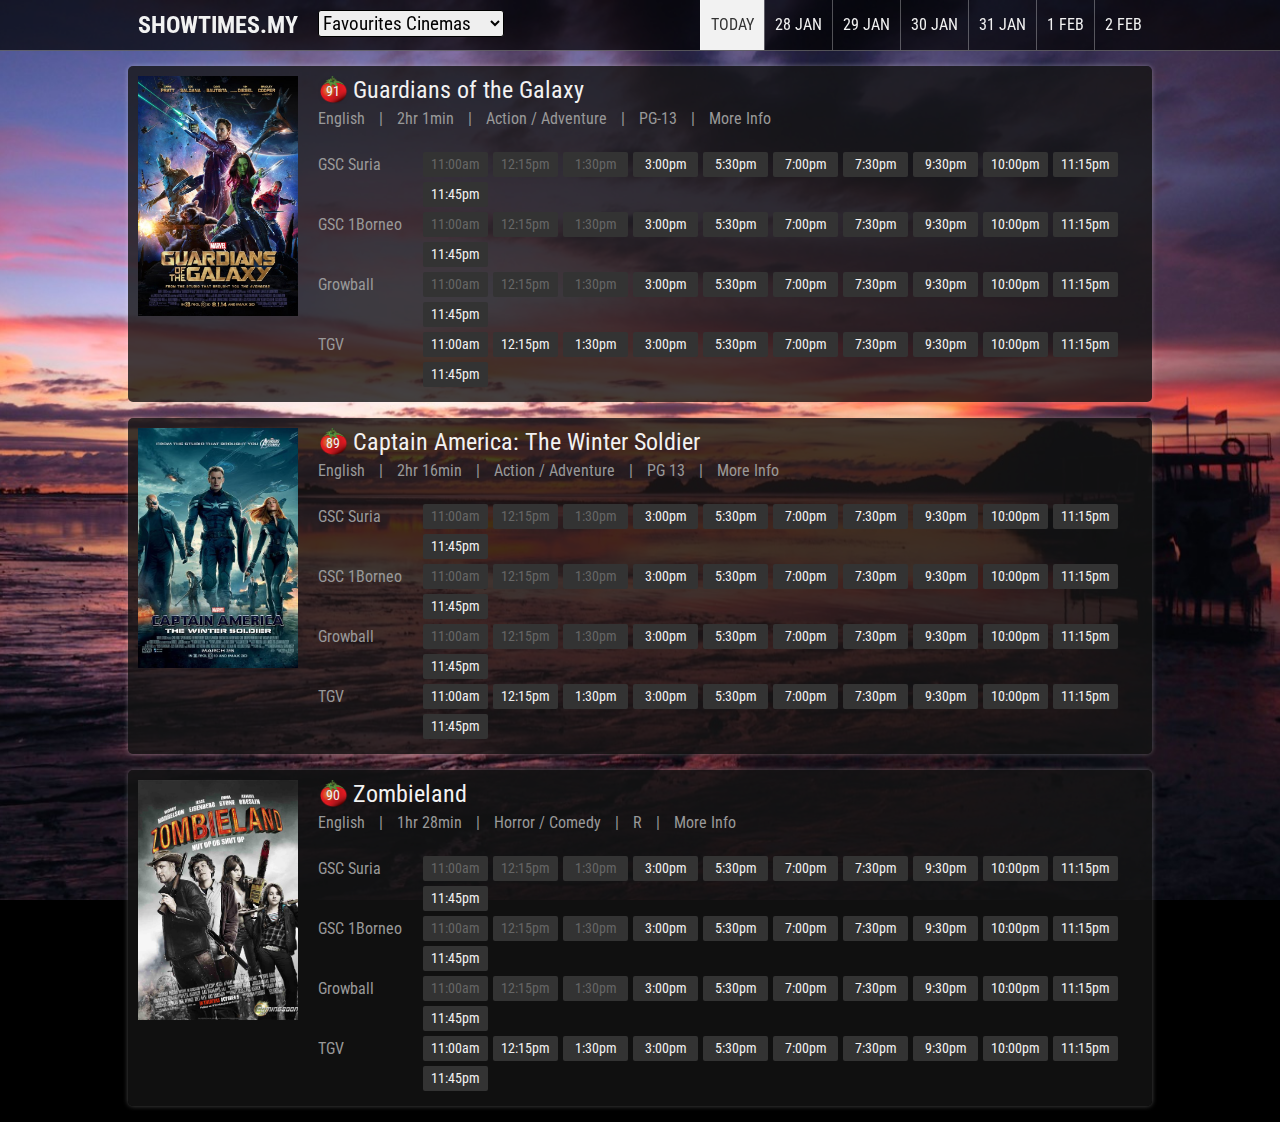
<file: sites/showtimes.my/index.html>
<!DOCTYPE html>
<html>
<head>
  <meta charset="utf-8" />
  <meta name="viewport" content="width=device-width, initial-scale=1.0, maximum-scale=1.0, user-scalable=no" />
  <meta name="apple-mobile-web-app-capable" content="yes">
  <title>Showtimes.my Redesign Demo</title>
  <link rel="stylesheet" media="all" href="stylesheets/application.css?" data-turbolinks-track="true" />
  <script src="javascripts/application.js" data-turbolinks-track="true"></script>
</head>
<body>
  <div class="pageContainer">
    <nav class="navBar navBar-top">
  <div class="container">
    <h1>Showtimes.my</h1>
    <div class="navBar-cinemas">
  <select id="cinema_picker" name="cinemas" class="navBar-cinema-picker">
    <optgroup label="Favourites">
      <option value="index.html" selected>Favourites Cinemas</option>
      <option value="favourites.html" >Change Favourites</option>
    </optgroup>
    <optgroup label="Sabah">
      <option value="index.html">Kota Kinabalu</option>
      <option value="index.html">Sandakan</option>
      <option value="index.html" >Tawau</option>
    </optgroup>
  </select>
</div>
    <div class="navBar-links navBar-dates u-clearfix">
  <a class="active today" href="#">Today</a>
  <a href="index.html">28 Jan</a>
  <a href="index.html">29 Jan</a>
  <a href="index.html">30 Jan</a>
  <a href="index.html">31 Jan</a>
  <a href="index.html">1 Feb</a>
  <a href="index.html">2 Feb</a>
  <a class="dropdown" data-behavior="dropdown" data-target="dates_dropdown" href="#">
    TODAY <div class="arrow-down"></div>
</a>  <div id="dates_dropdown" class="dropdown-menu" data-behavior="dropdown-menu">
    <a href="index.html">28 Jan</a>
    <a href="index.html">29 Jan</a>
    <a href="index.html">30 Jan</a>
    <a href="index.html">31 Jan</a>
    <a href="index.html">1 Feb</a>
    <a href="index.html">2 Feb</a>
  </div>
</div>
  </div>
</nav>

<div class="moviesContainer container">

  <article class="movie u-clearfix">
    <div class="movie-poster" style="background-image: url('images/posters/gotg.jpg')">
    </div>
    <div class="movie-info">
      <h3><a href="#" class="movie-rt-icon"><span>91</span></a>Guardians of the Galaxy</h3>
      <h5>
        English <span class="movie-info-separator">|</span>
        2hr 1min <span class="movie-info-separator">|</span>
        Action / Adventure <span class="movie-info-separator">|</span>
        PG-13 <span class="movie-info-separator movie-info-extra">|</span>
        <span class="movie-info-extra">More Info</span>
      </h5>

      <div class="movie-showtimes">
        <div class="cinema-showtimes u-clearfix">
          <h5><a href="#">GSC Suria</a></h5>
          <div class="showtime past">11:00am</div>
          <div class="showtime past">12:15pm</div>
          <div class="showtime past">1:30pm</div>
          <div class="showtime">3:00pm</div>
          <div class="showtime">5:30pm</div>
          <div class="showtime">7:00pm</div>
          <div class="showtime">7:30pm</div>
          <div class="showtime">9:30pm</div>
          <div class="showtime">10:00pm</div>
          <div class="showtime">11:15pm</div>
          <div class="showtime">11:45pm</div>
        </div>

        <div class="cinema-showtimes u-clearfix">
          <h5><a href="#">GSC 1Borneo</a></h5>
          <div class="showtime past">11:00am</div>
          <div class="showtime past">12:15pm</div>
          <div class="showtime past">1:30pm</div>
          <div class="showtime">3:00pm</div>
          <div class="showtime">5:30pm</div>
          <div class="showtime">7:00pm</div>
          <div class="showtime">7:30pm</div>
          <div class="showtime">9:30pm</div>
          <div class="showtime">10:00pm</div>
          <div class="showtime">11:15pm</div>
          <div class="showtime">11:45pm</div>
        </div>

        <div class="cinema-showtimes u-clearfix">
          <h5><a href="#">Growball</a></h5>
          <div class="showtime past">11:00am</div>
          <div class="showtime past">12:15pm</div>
          <div class="showtime past">1:30pm</div>
          <div class="showtime">3:00pm</div>
          <div class="showtime">5:30pm</div>
          <div class="showtime">7:00pm</div>
          <div class="showtime">7:30pm</div>
          <div class="showtime">9:30pm</div>
          <div class="showtime">10:00pm</div>
          <div class="showtime">11:15pm</div>
          <div class="showtime">11:45pm</div>
        </div>

        <div class="cinema-showtimes u-clearfix">
          <h5><a href="#">TGV</a></h5>
          <div class="showtime">11:00am</div>
          <div class="showtime">12:15pm</div>
          <div class="showtime">1:30pm</div>
          <div class="showtime">3:00pm</div>
          <div class="showtime">5:30pm</div>
          <div class="showtime">7:00pm</div>
          <div class="showtime">7:30pm</div>
          <div class="showtime">9:30pm</div>
          <div class="showtime">10:00pm</div>
          <div class="showtime">11:15pm</div>
          <div class="showtime">11:45pm</div>
        </div>
      </div>


    </div>
  </article>

  <article class="movie u-clearfix">
    <div class="movie-poster" style="background-image: url('images/posters/captain-america.jpg')">
    </div>
    <div class="movie-info">
      <h3><a href="#" class="movie-rt-icon"><span>89</span></a>Captain America: The Winter Soldier</h3>
      <h5>
        English <span class="movie-info-separator">|</span>
        2hr 16min <span class="movie-info-separator">|</span>
        Action / Adventure <span class="movie-info-separator">|</span>
        PG 13 <span class="movie-info-separator movie-info-extra">|</span>
        <span class="movie-info-extra">More Info</span>
      </h5>

      <div class="movie-showtimes">
        <div class="cinema-showtimes u-clearfix">
          <h5><a href="#">GSC Suria</a></h5>
          <div class="showtime past">11:00am</div>
          <div class="showtime past">12:15pm</div>
          <div class="showtime past">1:30pm</div>
          <div class="showtime">3:00pm</div>
          <div class="showtime">5:30pm</div>
          <div class="showtime">7:00pm</div>
          <div class="showtime">7:30pm</div>
          <div class="showtime">9:30pm</div>
          <div class="showtime">10:00pm</div>
          <div class="showtime">11:15pm</div>
          <div class="showtime">11:45pm</div>
        </div>

        <div class="cinema-showtimes u-clearfix">
          <h5><a href="#">GSC 1Borneo</a></h5>
          <div class="showtime past">11:00am</div>
          <div class="showtime past">12:15pm</div>
          <div class="showtime past">1:30pm</div>
          <div class="showtime">3:00pm</div>
          <div class="showtime">5:30pm</div>
          <div class="showtime">7:00pm</div>
          <div class="showtime">7:30pm</div>
          <div class="showtime">9:30pm</div>
          <div class="showtime">10:00pm</div>
          <div class="showtime">11:15pm</div>
          <div class="showtime">11:45pm</div>
        </div>

        <div class="cinema-showtimes u-clearfix">
          <h5><a href="#">Growball</a></h5>
          <div class="showtime past">11:00am</div>
          <div class="showtime past">12:15pm</div>
          <div class="showtime past">1:30pm</div>
          <div class="showtime">3:00pm</div>
          <div class="showtime">5:30pm</div>
          <div class="showtime">7:00pm</div>
          <div class="showtime">7:30pm</div>
          <div class="showtime">9:30pm</div>
          <div class="showtime">10:00pm</div>
          <div class="showtime">11:15pm</div>
          <div class="showtime">11:45pm</div>
        </div>

        <div class="cinema-showtimes u-clearfix">
          <h5><a href="#">TGV</a></h5>
          <div class="showtime">11:00am</div>
          <div class="showtime">12:15pm</div>
          <div class="showtime">1:30pm</div>
          <div class="showtime">3:00pm</div>
          <div class="showtime">5:30pm</div>
          <div class="showtime">7:00pm</div>
          <div class="showtime">7:30pm</div>
          <div class="showtime">9:30pm</div>
          <div class="showtime">10:00pm</div>
          <div class="showtime">11:15pm</div>
          <div class="showtime">11:45pm</div>
        </div>
      </div>


    </div>
  </article>


  <article class="movie u-clearfix">
    <div class="movie-poster" style="background-image: url('images/posters/zombieland.jpg')">
    </div>
    <div class="movie-info">
      <h3><a href="#" class="movie-rt-icon"><span>90</span></a>Zombieland</h3>
      <h5>
        English <span class="movie-info-separator">|</span>
        1hr 28min <span class="movie-info-separator">|</span>
        Horror / Comedy <span class="movie-info-separator">|</span>
        R <span class="movie-info-separator movie-info-extra">|</span>
        <span class="movie-info-extra">More Info</span>
      </h5>

      <div class="movie-showtimes">
        <div class="cinema-showtimes u-clearfix">
          <h5><a href="#">GSC Suria</a></h5>
          <div class="showtime past">11:00am</div>
          <div class="showtime past">12:15pm</div>
          <div class="showtime past">1:30pm</div>
          <div class="showtime">3:00pm</div>
          <div class="showtime">5:30pm</div>
          <div class="showtime">7:00pm</div>
          <div class="showtime">7:30pm</div>
          <div class="showtime">9:30pm</div>
          <div class="showtime">10:00pm</div>
          <div class="showtime">11:15pm</div>
          <div class="showtime">11:45pm</div>
        </div>

        <div class="cinema-showtimes u-clearfix">
          <h5><a href="#">GSC 1Borneo</a></h5>
          <div class="showtime past">11:00am</div>
          <div class="showtime past">12:15pm</div>
          <div class="showtime past">1:30pm</div>
          <div class="showtime">3:00pm</div>
          <div class="showtime">5:30pm</div>
          <div class="showtime">7:00pm</div>
          <div class="showtime">7:30pm</div>
          <div class="showtime">9:30pm</div>
          <div class="showtime">10:00pm</div>
          <div class="showtime">11:15pm</div>
          <div class="showtime">11:45pm</div>
        </div>

        <div class="cinema-showtimes u-clearfix">
          <h5><a href="#">Growball</a></h5>
          <div class="showtime past">11:00am</div>
          <div class="showtime past">12:15pm</div>
          <div class="showtime past">1:30pm</div>
          <div class="showtime">3:00pm</div>
          <div class="showtime">5:30pm</div>
          <div class="showtime">7:00pm</div>
          <div class="showtime">7:30pm</div>
          <div class="showtime">9:30pm</div>
          <div class="showtime">10:00pm</div>
          <div class="showtime">11:15pm</div>
          <div class="showtime">11:45pm</div>
        </div>

        <div class="cinema-showtimes u-clearfix">
          <h5><a href="#">TGV</a></h5>
          <div class="showtime">11:00am</div>
          <div class="showtime">12:15pm</div>
          <div class="showtime">1:30pm</div>
          <div class="showtime">3:00pm</div>
          <div class="showtime">5:30pm</div>
          <div class="showtime">7:00pm</div>
          <div class="showtime">7:30pm</div>
          <div class="showtime">9:30pm</div>
          <div class="showtime">10:00pm</div>
          <div class="showtime">11:15pm</div>
          <div class="showtime">11:45pm</div>
        </div>
      </div>


    </div>
  </article>

</div>
    <a id="dropdown_overlay" class="dropdown-overlay"></a>
  </div>
</body>
</html>
</file>
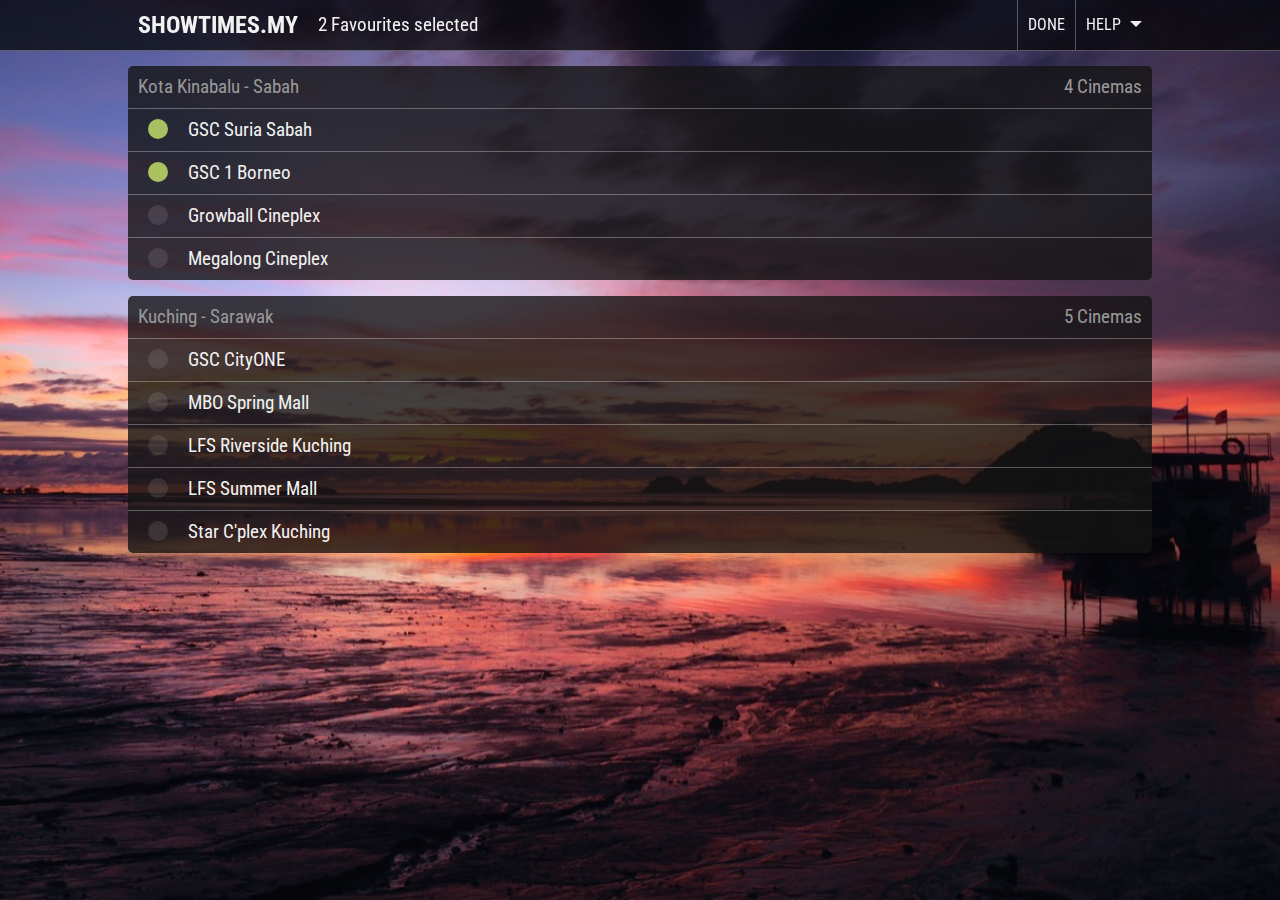
<file: sites/showtimes.my/favourites.html>
<!DOCTYPE html>
<html>
<head>
  <meta charset="utf-8" />
  <meta name="viewport" content="width=device-width, initial-scale=1.0, maximum-scale=1.0, user-scalable=no" />
  <meta name="apple-mobile-web-app-capable" content="yes">
  <meta name="apple-mobile-web-app-status-bar-style" content="black"/>
  <title>Showtimes.my Favourites Redesign Demo</title>
  <link rel="stylesheet" media="all" href="stylesheets/application.css?" data-turbolinks-track="true" />
  <script src="javascripts/application.js" data-turbolinks-track="true"></script>
</head>
<body>
<div class="pageContainer">
  <nav class="navBar navBar-top">
    <div class="container">
      <h1>Showtimes.my</h1>
      <div class="navBar-favourites-count">
        2 Favourites selected
      </div>

      <div class="navBar-links u-clearfix">
        <a href="index.html">Done</a>
        <a class="dropdown is-inverse" data-behavior="dropdown" data-target="help_dropdown" href="#">
          HELP <div class="arrow-down"></div>
  </a>      <div id="help_dropdown" class="dropdown-menu" data-behavior="dropdown-menu">
          <div class="favourites-help">
            <p>Select your favourites cinemas from the list below by clicking or tapping on them.</p>

            <p>Click DONE to view movie showtimes.</p>
          </div>
        </div>
      </div>

    </div>
  </nav>

  <div class="cinemasContainer container">

    <div class="cinema-city">
      <div class="cinema-city-header">
        <h3 class="u-pullRight">4 Cinemas</h3>
        <h3>Kota Kinabalu - Sabah</h3>
      </div>

      <div class="cinema">
        <span class="cinema-checkbox is-selected"></span>
        <h3>GSC Suria Sabah</h3>
      </div>
      <div class="cinema">
        <span class="cinema-checkbox is-selected"></span>
        <h3>GSC 1 Borneo</h3>
      </div>
      <div class="cinema">
        <span class="cinema-checkbox "></span>
        <h3>Growball Cineplex</h3>
      </div>
      <div class="cinema">
        <span class="cinema-checkbox "></span>
        <h3>Megalong Cineplex</h3>
      </div>
    </div>

    <div class="cinema-city">
      <div class="cinema-city-header">
        <h3 class="u-pullRight">5 Cinemas</h3>
        <h3>Kuching - Sarawak</h3>
      </div>

      <div class="cinema">
        <span class="cinema-checkbox"></span>
        <h3>GSC CityONE</h3>
      </div>
      <div class="cinema">
        <span class="cinema-checkbox "></span>
        <h3>MBO Spring Mall</h3>
      </div>
      <div class="cinema">
        <span class="cinema-checkbox "></span>
        <h3>LFS Riverside Kuching</h3>
      </div>
      <div class="cinema">
        <span class="cinema-checkbox "></span>
        <h3>LFS Summer Mall</h3>
      </div>
      <div class="cinema">
        <span class="cinema-checkbox "></span>
        <h3>Star C'plex Kuching</h3>
      </div>
    </div>

  </div>
  <div id="dropdown_overlay" class="dropdown-overlay"></div>
</div>
</body>
</html>
</file>
<file: sites/showtimes.my/stylesheets/application.css>
/*! normalize.css v3.0.2 | MIT License | git.io/normalize */
@import url("http://fonts.googleapis.com/css?family=Roboto+Condensed:400,700");
/* line 8, /Users/tslim/Development/flexnode/showtimes2/app/assets/stylesheets/utilities/_normalize.scss */
html {
  font-family: sans-serif;
  -ms-text-size-adjust: 100%;
  -webkit-text-size-adjust: 100%;
}

/* line 17, /Users/tslim/Development/flexnode/showtimes2/app/assets/stylesheets/utilities/_normalize.scss */
body {
  margin: 0;
}

/* line 31, /Users/tslim/Development/flexnode/showtimes2/app/assets/stylesheets/utilities/_normalize.scss */
article,
aside,
details,
figcaption,
figure,
footer,
header,
hgroup,
main,
menu,
nav,
section,
summary {
  display: block;
}

/* line 52, /Users/tslim/Development/flexnode/showtimes2/app/assets/stylesheets/utilities/_normalize.scss */
audio,
canvas,
progress,
video {
  display: inline-block;
  vertical-align: baseline;
}

/* line 64, /Users/tslim/Development/flexnode/showtimes2/app/assets/stylesheets/utilities/_normalize.scss */
audio:not([controls]) {
  display: none;
  height: 0;
}

/* line 73, /Users/tslim/Development/flexnode/showtimes2/app/assets/stylesheets/utilities/_normalize.scss */
[hidden],
template {
  display: none;
}

/* line 84, /Users/tslim/Development/flexnode/showtimes2/app/assets/stylesheets/utilities/_normalize.scss */
a {
  background-color: transparent;
}

/* line 91, /Users/tslim/Development/flexnode/showtimes2/app/assets/stylesheets/utilities/_normalize.scss */
a:active,
a:hover {
  outline: 0;
}

/* line 102, /Users/tslim/Development/flexnode/showtimes2/app/assets/stylesheets/utilities/_normalize.scss */
abbr[title] {
  border-bottom: 1px dotted;
}

/* line 109, /Users/tslim/Development/flexnode/showtimes2/app/assets/stylesheets/utilities/_normalize.scss */
b,
strong {
  font-weight: bold;
}

/* line 117, /Users/tslim/Development/flexnode/showtimes2/app/assets/stylesheets/utilities/_normalize.scss */
dfn {
  font-style: italic;
}

/* line 125, /Users/tslim/Development/flexnode/showtimes2/app/assets/stylesheets/utilities/_normalize.scss */
h1 {
  font-size: 2em;
  margin: 0.67em 0;
}

/* line 133, /Users/tslim/Development/flexnode/showtimes2/app/assets/stylesheets/utilities/_normalize.scss */
mark {
  background: #ff0;
  color: #000;
}

/* line 141, /Users/tslim/Development/flexnode/showtimes2/app/assets/stylesheets/utilities/_normalize.scss */
small {
  font-size: 80%;
}

/* line 148, /Users/tslim/Development/flexnode/showtimes2/app/assets/stylesheets/utilities/_normalize.scss */
sub,
sup {
  font-size: 75%;
  line-height: 0;
  position: relative;
  vertical-align: baseline;
}

/* line 156, /Users/tslim/Development/flexnode/showtimes2/app/assets/stylesheets/utilities/_normalize.scss */
sup {
  top: -0.5em;
}

/* line 160, /Users/tslim/Development/flexnode/showtimes2/app/assets/stylesheets/utilities/_normalize.scss */
sub {
  bottom: -0.25em;
}

/* line 170, /Users/tslim/Development/flexnode/showtimes2/app/assets/stylesheets/utilities/_normalize.scss */
img {
  border: 0;
}

/* line 179, /Users/tslim/Development/flexnode/showtimes2/app/assets/stylesheets/utilities/_normalize.scss */
svg:not(:root) {
  overflow: hidden;
}

/* line 189, /Users/tslim/Development/flexnode/showtimes2/app/assets/stylesheets/utilities/_normalize.scss */
figure {
  margin: 1em 40px;
}

/* line 196, /Users/tslim/Development/flexnode/showtimes2/app/assets/stylesheets/utilities/_normalize.scss */
hr {
  -moz-box-sizing: content-box;
  box-sizing: content-box;
  height: 0;
}

/* line 205, /Users/tslim/Development/flexnode/showtimes2/app/assets/stylesheets/utilities/_normalize.scss */
pre {
  overflow: auto;
}

/* line 212, /Users/tslim/Development/flexnode/showtimes2/app/assets/stylesheets/utilities/_normalize.scss */
code,
kbd,
pre,
samp {
  font-family: monospace, monospace;
  font-size: 1em;
}

/* line 232, /Users/tslim/Development/flexnode/showtimes2/app/assets/stylesheets/utilities/_normalize.scss */
button,
input,
optgroup,
select,
textarea {
  color: inherit;
  font: inherit;
  margin: 0;
}

/* line 246, /Users/tslim/Development/flexnode/showtimes2/app/assets/stylesheets/utilities/_normalize.scss */
button {
  overflow: visible;
}

/* line 256, /Users/tslim/Development/flexnode/showtimes2/app/assets/stylesheets/utilities/_normalize.scss */
button,
select {
  text-transform: none;
}

/* line 269, /Users/tslim/Development/flexnode/showtimes2/app/assets/stylesheets/utilities/_normalize.scss */
button,
html input[type="button"],
input[type="reset"],
input[type="submit"] {
  -webkit-appearance: button;
  cursor: pointer;
}

/* line 280, /Users/tslim/Development/flexnode/showtimes2/app/assets/stylesheets/utilities/_normalize.scss */
button[disabled],
html input[disabled] {
  cursor: default;
}

/* line 288, /Users/tslim/Development/flexnode/showtimes2/app/assets/stylesheets/utilities/_normalize.scss */
button::-moz-focus-inner,
input::-moz-focus-inner {
  border: 0;
  padding: 0;
}

/* line 298, /Users/tslim/Development/flexnode/showtimes2/app/assets/stylesheets/utilities/_normalize.scss */
input {
  line-height: normal;
}

/* line 308, /Users/tslim/Development/flexnode/showtimes2/app/assets/stylesheets/utilities/_normalize.scss */
input[type="checkbox"],
input[type="radio"] {
  box-sizing: border-box;
  padding: 0;
}

/* line 319, /Users/tslim/Development/flexnode/showtimes2/app/assets/stylesheets/utilities/_normalize.scss */
input[type="number"]::-webkit-inner-spin-button,
input[type="number"]::-webkit-outer-spin-button {
  height: auto;
}

/* line 329, /Users/tslim/Development/flexnode/showtimes2/app/assets/stylesheets/utilities/_normalize.scss */
input[type="search"] {
  -webkit-appearance: textfield;
  -moz-box-sizing: content-box;
  -webkit-box-sizing: content-box;
  box-sizing: content-box;
}

/* line 341, /Users/tslim/Development/flexnode/showtimes2/app/assets/stylesheets/utilities/_normalize.scss */
input[type="search"]::-webkit-search-cancel-button,
input[type="search"]::-webkit-search-decoration {
  -webkit-appearance: none;
}

/* line 349, /Users/tslim/Development/flexnode/showtimes2/app/assets/stylesheets/utilities/_normalize.scss */
fieldset {
  border: 1px solid #c0c0c0;
  margin: 0 2px;
  padding: 0.35em 0.625em 0.75em;
}

/* line 360, /Users/tslim/Development/flexnode/showtimes2/app/assets/stylesheets/utilities/_normalize.scss */
legend {
  border: 0;
  padding: 0;
}

/* line 368, /Users/tslim/Development/flexnode/showtimes2/app/assets/stylesheets/utilities/_normalize.scss */
textarea {
  overflow: auto;
}

/* line 376, /Users/tslim/Development/flexnode/showtimes2/app/assets/stylesheets/utilities/_normalize.scss */
optgroup {
  font-weight: bold;
}

/* line 386, /Users/tslim/Development/flexnode/showtimes2/app/assets/stylesheets/utilities/_normalize.scss */
table {
  border-collapse: collapse;
  border-spacing: 0;
}

/* line 391, /Users/tslim/Development/flexnode/showtimes2/app/assets/stylesheets/utilities/_normalize.scss */
td,
th {
  padding: 0;
}

/* line 20, /Users/tslim/Development/flexnode/showtimes2/app/assets/stylesheets/utilities/_utilities.scss */
.u-disabled {
  color: rgba(0, 0, 0, 0.3) !important;
}

/* line 23, /Users/tslim/Development/flexnode/showtimes2/app/assets/stylesheets/utilities/_utilities.scss */
.u-disabled--light {
  color: rgba(255, 255, 255, 0.5) !important;
}

/* line 30, /Users/tslim/Development/flexnode/showtimes2/app/assets/stylesheets/utilities/_utilities.scss */
.u-pullLeft {
  float: left !important;
}

/* line 34, /Users/tslim/Development/flexnode/showtimes2/app/assets/stylesheets/utilities/_utilities.scss */
.u-pullRight {
  float: right !important;
}

/* line 38, /Users/tslim/Development/flexnode/showtimes2/app/assets/stylesheets/utilities/_utilities.scss */
.u-positionBottomRight {
  position: absolute;
  bottom: 0;
  right: 0;
}

/* line 44, /Users/tslim/Development/flexnode/showtimes2/app/assets/stylesheets/utilities/_utilities.scss */
.u-autoWidth {
  width: auto !important;
}

/* line 48, /Users/tslim/Development/flexnode/showtimes2/app/assets/stylesheets/utilities/_utilities.scss */
.u-fill, .u-fillWidth {
  width: 100% !important;
}

/* line 52, /Users/tslim/Development/flexnode/showtimes2/app/assets/stylesheets/utilities/_utilities.scss */
.u-fill, .u-fillHeight {
  height: 100% !important;
}

/* line 56, /Users/tslim/Development/flexnode/showtimes2/app/assets/stylesheets/utilities/_utilities.scss */
.u-center {
  margin-right: auto !important;
  margin-left: auto !important;
}

/* line 61, /Users/tslim/Development/flexnode/showtimes2/app/assets/stylesheets/utilities/_utilities.scss */
.u-noMargin {
  margin: 0 !important;
}

/* line 65, /Users/tslim/Development/flexnode/showtimes2/app/assets/stylesheets/utilities/_utilities.scss */
.u-noTopMargin {
  margin-top: 0 !important;
}

/* line 69, /Users/tslim/Development/flexnode/showtimes2/app/assets/stylesheets/utilities/_utilities.scss */
.u-noRightMargin {
  margin-right: 0 !important;
}

/* line 73, /Users/tslim/Development/flexnode/showtimes2/app/assets/stylesheets/utilities/_utilities.scss */
.u-noBottomMargin {
  margin-bottom: 0 !important;
}

/* line 77, /Users/tslim/Development/flexnode/showtimes2/app/assets/stylesheets/utilities/_utilities.scss */
.u-noLeftMargin {
  margin-left: 0 !important;
}

/* line 81, /Users/tslim/Development/flexnode/showtimes2/app/assets/stylesheets/utilities/_utilities.scss */
.u-foreground {
  position: relative;
  z-index: 100;
}

/* line 86, /Users/tslim/Development/flexnode/showtimes2/app/assets/stylesheets/utilities/_utilities.scss */
.u-block {
  display: block !important;
}

/* line 90, /Users/tslim/Development/flexnode/showtimes2/app/assets/stylesheets/utilities/_utilities.scss */
.u-inlineBlock {
  display: inline-block !important;
}

/* line 94, /Users/tslim/Development/flexnode/showtimes2/app/assets/stylesheets/utilities/_utilities.scss */
.u-table {
  display: table;
}

/* line 98, /Users/tslim/Development/flexnode/showtimes2/app/assets/stylesheets/utilities/_utilities.scss */
.u-table:before {
  display: inherit;
  height: auto;
}

/* line 103, /Users/tslim/Development/flexnode/showtimes2/app/assets/stylesheets/utilities/_utilities.scss */
.u-table--fixed {
  table-layout: fixed;
}

/* line 107, /Users/tslim/Development/flexnode/showtimes2/app/assets/stylesheets/utilities/_utilities.scss */
.u-tableRow {
  display: table-row;
}

/* line 111, /Users/tslim/Development/flexnode/showtimes2/app/assets/stylesheets/utilities/_utilities.scss */
.u-tableCell {
  display: table-cell;
}

/* line 115, /Users/tslim/Development/flexnode/showtimes2/app/assets/stylesheets/utilities/_utilities.scss */
.u-clearfix:before, .u-clearfix:after {
  display: table;
  content: " ";
}

/* line 119, /Users/tslim/Development/flexnode/showtimes2/app/assets/stylesheets/utilities/_utilities.scss */
.u-clearfix:after {
  clear: both;
}

/* line 126, /Users/tslim/Development/flexnode/showtimes2/app/assets/stylesheets/utilities/_utilities.scss */
.u-textAlignCenter {
  text-align: center !important;
}

/* line 130, /Users/tslim/Development/flexnode/showtimes2/app/assets/stylesheets/utilities/_utilities.scss */
.u-textAlignRight {
  text-align: right !important;
}

/* line 134, /Users/tslim/Development/flexnode/showtimes2/app/assets/stylesheets/utilities/_utilities.scss */
.u-textAlignLeft {
  text-align: left !important;
}

/* line 138, /Users/tslim/Development/flexnode/showtimes2/app/assets/stylesheets/utilities/_utilities.scss */
.u-verticalAlignTop {
  vertical-align: top !important;
}

/* line 142, /Users/tslim/Development/flexnode/showtimes2/app/assets/stylesheets/utilities/_utilities.scss */
.u-verticalAlignBottom {
  vertical-align: bottom !important;
}

/* line 146, /Users/tslim/Development/flexnode/showtimes2/app/assets/stylesheets/utilities/_utilities.scss */
.u-verticalAlignMiddle {
  vertical-align: middle !important;
}

/* line 153, /Users/tslim/Development/flexnode/showtimes2/app/assets/stylesheets/utilities/_utilities.scss */
.u-capitalize {
  text-transform: capitalize !important;
}

/* line 155, /Users/tslim/Development/flexnode/showtimes2/app/assets/stylesheets/utilities/_utilities.scss */
.u-uppercase {
  text-transform: uppercase !important;
}

/* line 157, /Users/tslim/Development/flexnode/showtimes2/app/assets/stylesheets/utilities/_utilities.scss */
.u-lowercase {
  text-transform: lowercase !important;
}

/* line 159, /Users/tslim/Development/flexnode/showtimes2/app/assets/stylesheets/utilities/_utilities.scss */
.u-underline {
  text-decoration: underline !important;
}

/* line 161, /Users/tslim/Development/flexnode/showtimes2/app/assets/stylesheets/utilities/_utilities.scss */
.u-hyphenate {
  word-break: break-word;
  -webkit-hyphens: auto;
  -webkit-hyphenate-limit-before: 2;
  -webkit-hyphenate-limit-after: 3;
  -webkit-hyphenate-limit-lines: 2;
}

/* line 169, /Users/tslim/Development/flexnode/showtimes2/app/assets/stylesheets/utilities/_utilities.scss */
.u-antialiased {
  -webkit-font-smoothing: antialiased;
  -moz-osx-font-smoothing: grayscale;
}

/* line 177, /Users/tslim/Development/flexnode/showtimes2/app/assets/stylesheets/utilities/_utilities.scss */
.u-fontThin {
  font-weight: 100 !important;
}

/* line 181, /Users/tslim/Development/flexnode/showtimes2/app/assets/stylesheets/utilities/_utilities.scss */
.u-fontLight {
  font-weight: 300 !important;
}

/* line 185, /Users/tslim/Development/flexnode/showtimes2/app/assets/stylesheets/utilities/_utilities.scss */
.u-fontRegular {
  font-weight: 400 !important;
}

/* line 189, /Users/tslim/Development/flexnode/showtimes2/app/assets/stylesheets/utilities/_utilities.scss */
.u-fontSemibold {
  font-weight: 600 !important;
}

/* line 193, /Users/tslim/Development/flexnode/showtimes2/app/assets/stylesheets/utilities/_utilities.scss */
.u-fontBold {
  font-weight: 700 !important;
}

/* line 197, /Users/tslim/Development/flexnode/showtimes2/app/assets/stylesheets/utilities/_utilities.scss */
.u-fontExtraBold {
  font-weight: 800 !important;
}

/* line 201, /Users/tslim/Development/flexnode/showtimes2/app/assets/stylesheets/utilities/_utilities.scss */
.u-fontBlack {
  font-weight: 900 !important;
}

/* line 208, /Users/tslim/Development/flexnode/showtimes2/app/assets/stylesheets/utilities/_utilities.scss */
.u-navbarOverlay {
  position: fixed;
  top: 0;
  left: 0;
  width: 100%;
  height: 100%;
  background-color: rgba(0, 0, 0, 0.6);
  z-index: 600;
}

/* line 218, /Users/tslim/Development/flexnode/showtimes2/app/assets/stylesheets/utilities/_utilities.scss */
.u-hide {
  display: none !important;
}

/* line 222, /Users/tslim/Development/flexnode/showtimes2/app/assets/stylesheets/utilities/_utilities.scss */
.u-opaque {
  opacity: 1 !important;
}

@media screen and (max-width: 480px) {
  /* line 227, /Users/tslim/Development/flexnode/showtimes2/app/assets/stylesheets/utilities/_utilities.scss */
  .u-hideOnMobile {
    display: none !important;
  }
}
@media screen and (max-width: 600px) {
  /* line 233, /Users/tslim/Development/flexnode/showtimes2/app/assets/stylesheets/utilities/_utilities.scss */
  .u-hideOnMiniTablet {
    display: none !important;
  }
}
@media screen and (min-width: 768px) {
  /* line 239, /Users/tslim/Development/flexnode/showtimes2/app/assets/stylesheets/utilities/_utilities.scss */
  .u-showOnTablet {
    display: none !important;
  }
}
@media screen and (max-width: 768px) {
  /* line 245, /Users/tslim/Development/flexnode/showtimes2/app/assets/stylesheets/utilities/_utilities.scss */
  .u-hideOnTablet {
    display: none !important;
  }
}
@media screen and (min-width: 1024px) {
  /* line 251, /Users/tslim/Development/flexnode/showtimes2/app/assets/stylesheets/utilities/_utilities.scss */
  .u-showOnTablet--landscape {
    display: none !important;
  }
}
@media screen and (max-width: 1024px) {
  /* line 257, /Users/tslim/Development/flexnode/showtimes2/app/assets/stylesheets/utilities/_utilities.scss */
  .u-hideOnTablet--landscape {
    display: none !important;
  }
}
/* line 262, /Users/tslim/Development/flexnode/showtimes2/app/assets/stylesheets/utilities/_utilities.scss */
.u-overflowHidden {
  overflow: hidden !important;
}

/* line 266, /Users/tslim/Development/flexnode/showtimes2/app/assets/stylesheets/utilities/_utilities.scss */
.u-hidePointerEvents {
  pointer-events: none !important;
}

/* -------------------------------------------------------------
  Sass CSS3 Mixins! The Cross-Browser CSS3 Sass Library
  By: Matthieu Aussaguel, http://www.mynameismatthieu.com, @matthieu_tweets

  List of CSS3 Sass Mixins File to be @imported and @included as you need

  The purpose of this library is to facilitate the use of CSS3 on different browsers avoiding HARD TO READ and NEVER
  ENDING css files

  note: All CSS3 Properties are being supported by Safari 5
  more info: http://www.findmebyip.com/litmus/#css3-properties

  Mixins available:
    -   background-gradient     - arguments: Start Color: #3C3C3C, End Color: #999999
    -   background-radial       - arguments: Start Color: #FFFFFF, Start position: 0%, End Color: #000000, End position: 100%
    -   background-size         - arguments: Width: 100%, Height: 100%
    -   border-radius           - arguments: Radius: 5px
    -   border-radius-separate  - arguments: Top Left: 5px, Top Left: 5px, Bottom Left: 5px, Bottom Right: 5px
    -   box                     - arguments: Orientation: horizontal, Pack: center, Align: center
    -   box-rgba                - arguments: R: 60, G: 3, B: 12, Opacity: 0.23, Color: #3C3C3C
    -   box-shadow              - arguments: X: 2px, Y: 2px, Blur: 5px, Color: rgba(0,0,0,.4)
    -   box-sizing              - arguments: Type: border-box
    -   columns                 - arguments: Count: 3, Gap: 10
    -   double-borders          - arguments: Color One: #3C3C3C, Color Two: #999999, Radius: 0
    -   flex                    - arguments: Value: 1
    -   flip                    - arguments: ScaleX: -1
    -   font-face               - arguments: Font Family: myFont, Eot File Src: myFont.eot, Woff File Src: myFont.woff, Ttf File Src: myFont.ttf
    -   opacity                 - arguments: Opacity: 0.5
    -   outline radius          - arguments: Radius: 5px
    -   resize                  - arguments: Direction: both
    -   rotate                  - arguments: Degree: 0, M11: 0, M12: 0, M21: 0, M22: 0
    CSS Matrix Rotation Calculator http://www.boogdesign.com/examples/transforms/matrix-calculator.html
    -   text-shadow             - arguments: X: 2px, Y: 2px, Blur: 5px, Color: rgba(0,0,0,.4)
    -   transform               - arguments: Parameters: null
    -   transition              - arguments: What: all, Length: 1s, Easing: ease-in-out
    -   triple-borders          - arguments: Color One: #3C3C3C, Color Two: #999999, Color Three: #000000, Radius: 0
    -   keyframes               - arguments: Animation name
                                - content:   Animation css
    -   animation               - arguments: name duration timing-function delay iteration-count direction fill-mode play-state
                                             (http://www.w3schools.com/cssref/css3_pr_animation.asp)

------------------------------------------------------------- */
/* BACKGROUND GRADIENT */
/* BACKGROUND RADIAL */
/* BACKGROUND SIZE */
/* BORDER RADIUS */
/* BOX */
/* BOX RGBA */
/* BOX SHADOW */
/* BOX SIZING */
/* COLUMNS */
/* DOUBLE BORDERS */
/* FLEX */
/* FLIP */
/* FONT FACE */
/* OPACITY */
/* OUTLINE RADIUS */
/* RESIZE */
/* ROTATE*/
/* TEXT SHADOW */
/* TRANSFORM  */
/* TRANSITION */
/* TRIPLE BORDERS */
/* KEYFRAMES */
/* ANIMATION */
/* line 2, /Users/tslim/Development/flexnode/showtimes2/app/assets/stylesheets/components/base/page.scss */
body {
  background-image: url("../images/bg.jpg");
  background-color: black;
  background-repeat: no-repeat;
  background-size: cover;
  background-attachment: fixed;
  background-position: top center;
  font-family: "Roboto Condensed", Helvetica, Arial, sans-serif;
}

/* line 13, /Users/tslim/Development/flexnode/showtimes2/app/assets/stylesheets/components/base/page.scss */
.pageContainer {
  background-color: transparent;
  width: 100%;
}

/* line 19, /Users/tslim/Development/flexnode/showtimes2/app/assets/stylesheets/components/base/page.scss */
.container {
  position: relative;
  max-width: 1024px;
  margin: 0 auto;
}

/* line 26, /Users/tslim/Development/flexnode/showtimes2/app/assets/stylesheets/components/base/page.scss */
.dropdown-overlay {
  display: none;
  position: fixed;
  top: 50px;
  bottom: 0;
  left: 0;
  right: 0;
  width: 100%;
  height: 100%;
  background-color: rgba(0, 0, 0, 0.8);
  z-index: 600;
}

/* line 39, /Users/tslim/Development/flexnode/showtimes2/app/assets/stylesheets/components/base/page.scss */
.dropdown-overlay.is-revealed {
  display: block;
}

/* line 1, /Users/tslim/Development/flexnode/showtimes2/app/assets/stylesheets/components/cinemas/cinema.scss */
.cinema-city {
  background-color: rgba(20, 20, 20, 0.8);
  -moz-border-radius: 5px;
  -webkit-border-radius: 5px;
  border-radius: 5px;
  margin-bottom: 1rem;
}

/* line 7, /Users/tslim/Development/flexnode/showtimes2/app/assets/stylesheets/components/cinemas/cinema.scss */
.cinema-city-header {
  padding: 10px;
  border-bottom: 1px solid rgba(255, 255, 255, 0.3);
}

/* line 12, /Users/tslim/Development/flexnode/showtimes2/app/assets/stylesheets/components/cinemas/cinema.scss */
.cinema-city-header h3 {
  margin: 0;
  color: #999;
  font-weight: normal;
}

/* line 18, /Users/tslim/Development/flexnode/showtimes2/app/assets/stylesheets/components/cinemas/cinema.scss */
.cinema {
  padding: 10px;
  color: #f2f2f2;
  border-bottom: 1px solid rgba(255, 255, 255, 0.3);
  cursor: pointer;
}

/* line 25, /Users/tslim/Development/flexnode/showtimes2/app/assets/stylesheets/components/cinemas/cinema.scss */
.cinema:hover {
  background-color: rgba(0, 0, 0, 0.7);
}

/* line 29, /Users/tslim/Development/flexnode/showtimes2/app/assets/stylesheets/components/cinemas/cinema.scss */
.cinema h3 {
  margin: 0;
  padding-right: 50px;
  font-weight: normal;
}

/* line 35, /Users/tslim/Development/flexnode/showtimes2/app/assets/stylesheets/components/cinemas/cinema.scss */
.cinema-city .cinema:last-child {
  border-bottom: 0;
}

/* line 39, /Users/tslim/Development/flexnode/showtimes2/app/assets/stylesheets/components/cinemas/cinema.scss */
.cinema-checkbox {
  float: left;
  background-color: rgba(255, 255, 255, 0.1);
  display: block;
  height: 20px;
  width: 20px;
  margin: 0 20px 0 10px;
  -moz-border-radius: 20px;
  -webkit-border-radius: 20px;
  border-radius: 20px;
}

/* line 49, /Users/tslim/Development/flexnode/showtimes2/app/assets/stylesheets/components/cinemas/cinema.scss */
.cinema-checkbox.is-selected {
  background-color: rgba(203, 232, 107, 0.8);
}

@media (max-width: 768px) {
  /* line 54, /Users/tslim/Development/flexnode/showtimes2/app/assets/stylesheets/components/cinemas/cinema.scss */
  .cinema-city {
    margin-bottom: 0;
    -moz-border-radius: 0;
    -webkit-border-radius: 0;
    border-radius: 0;
    border-bottom: 1px solid rgba(255, 255, 255, 0.3);
  }
}
/* line 1, /Users/tslim/Development/flexnode/showtimes2/app/assets/stylesheets/components/cinemas/container.scss */
.cinemasContainer {
  margin-top: 66px;
}

@media (max-width: 768px) {
  /* line 6, /Users/tslim/Development/flexnode/showtimes2/app/assets/stylesheets/components/cinemas/container.scss */
  .cinemasContainer {
    margin-top: 50px;
  }
}
/* line 1, /Users/tslim/Development/flexnode/showtimes2/app/assets/stylesheets/components/navbar/base.scss */
.navBar {
  position: fixed;
  height: 50px;
  top: 0;
  width: 100%;
  z-index: 700;
  border-bottom: 1px solid rgba(255, 255, 255, 0.3);
}

/* line 10, /Users/tslim/Development/flexnode/showtimes2/app/assets/stylesheets/components/navbar/base.scss */
.navBar {
  background-color: rgba(0, 0, 0, 0.7);
  text-align: right;
}

/* line 15, /Users/tslim/Development/flexnode/showtimes2/app/assets/stylesheets/components/navbar/base.scss */
.navBar h1 {
  float: left;
  font-size: 1.5rem;
  line-height: 50px;
  margin: 0;
  padding-left: 10px;
  text-transform: uppercase;
  color: #f2f2f2;
}

@media (max-width: 960px) {
  /* line 27, /Users/tslim/Development/flexnode/showtimes2/app/assets/stylesheets/components/navbar/base.scss */
  .navBar h1 {
    display: none;
  }
}
/* line 1, /Users/tslim/Development/flexnode/showtimes2/app/assets/stylesheets/components/navbar/cinemas.scss */
.navBar-cinemas {
  float: left;
  line-height: 50px;
  margin-left: 20px;
}

/* line 7, /Users/tslim/Development/flexnode/showtimes2/app/assets/stylesheets/components/navbar/cinemas.scss */
select.navBar-cinema-picker {
  border: 1px solid #000;
  -moz-border-radius: 3px;
  -webkit-border-radius: 3px;
  border-radius: 3px;
  font-size: 1.2rem;
}

@media (max-width: 960px) {
  /* line 14, /Users/tslim/Development/flexnode/showtimes2/app/assets/stylesheets/components/navbar/cinemas.scss */
  .navBar-cinemas {
    margin-left: 10px;
  }
}
/* line 1, /Users/tslim/Development/flexnode/showtimes2/app/assets/stylesheets/components/navbar/favourites.scss */
.navBar-favourites-count {
  float: left;
  line-height: 50px;
  font-size: 1.2rem;
  color: #f2f2f2;
  margin-left: 20px;
}

/* line 9, /Users/tslim/Development/flexnode/showtimes2/app/assets/stylesheets/components/navbar/favourites.scss */
.favourites-help {
  border: 1px solid rgba(255, 255, 255, 0.3);
  padding: 10px;
}

/* line 14, /Users/tslim/Development/flexnode/showtimes2/app/assets/stylesheets/components/navbar/favourites.scss */
.favourites-help p {
  margin: 0 0 1rem 0;
  color: #f2f2f2;
  line-height: 1.5rem;
  text-align: left;
}

/* line 21, /Users/tslim/Development/flexnode/showtimes2/app/assets/stylesheets/components/navbar/favourites.scss */
.favourites-help p:last-child {
  margin-bottom: 0;
}

@media (max-width: 960px) {
  /* line 26, /Users/tslim/Development/flexnode/showtimes2/app/assets/stylesheets/components/navbar/favourites.scss */
  .navBar-favourites-count {
    margin-left: 10px;
  }
}
/* line 1, /Users/tslim/Development/flexnode/showtimes2/app/assets/stylesheets/components/navbar/links.scss */
.navBar-links {
  display: inline-block;
}

/* line 5, /Users/tslim/Development/flexnode/showtimes2/app/assets/stylesheets/components/navbar/links.scss */
.navBar-links > a {
  float: left;
  display: block;
  height: 50px;
  line-height: 50px;
  color: #f2f2f2;
  text-transform: uppercase;
  text-decoration: none;
  padding: 0 10px;
  border-left: 1px solid rgba(255, 255, 255, 0.3);
}

/* line 18, /Users/tslim/Development/flexnode/showtimes2/app/assets/stylesheets/components/navbar/links.scss */
.navBar-links a:hover,
.navBar-links a.dropdown.is-inverse:hover {
  background-color: #000;
}

/* line 23, /Users/tslim/Development/flexnode/showtimes2/app/assets/stylesheets/components/navbar/links.scss */
.navBar-links a.active {
  background-color: #f2f2f2;
  color: #333;
}

/* line 28, /Users/tslim/Development/flexnode/showtimes2/app/assets/stylesheets/components/navbar/links.scss */
.navBar-links a.dropdown {
  position: relative;
  color: #333;
  background-color: #f2f2f2;
}

/* line 34, /Users/tslim/Development/flexnode/showtimes2/app/assets/stylesheets/components/navbar/links.scss */
.navBar-links a.dropdown.is-inverse {
  color: #f2f2f2;
  background-color: transparent;
}

/* line 39, /Users/tslim/Development/flexnode/showtimes2/app/assets/stylesheets/components/navbar/links.scss */
.navBar-links a.dropdown.is-inverse.is-selected {
  background-color: #f2f2f2;
  color: #333;
}

/* line 44, /Users/tslim/Development/flexnode/showtimes2/app/assets/stylesheets/components/navbar/links.scss */
.navBar-links .arrow-down {
  display: inline-block;
  margin-left: 5px;
  vertical-align: 3px;
  width: 0;
  height: 0;
  border-left: 6px solid transparent;
  border-right: 6px solid transparent;
  border-top: 6px solid #000;
}

/* line 55, /Users/tslim/Development/flexnode/showtimes2/app/assets/stylesheets/components/navbar/links.scss */
a.dropdown.is-inverse .arrow-down {
  border-top: 6px solid #f2f2f2;
}

/* line 59, /Users/tslim/Development/flexnode/showtimes2/app/assets/stylesheets/components/navbar/links.scss */
a.dropdown.is-inverse.is-selected .arrow-down {
  border-bottom: 6px solid #000;
  border-top: 0;
}

/* line 64, /Users/tslim/Development/flexnode/showtimes2/app/assets/stylesheets/components/navbar/links.scss */
a.dropdown.is-selected .arrow-down {
  border-bottom: 6px solid #000;
  border-top: 0;
}

/* line 69, /Users/tslim/Development/flexnode/showtimes2/app/assets/stylesheets/components/navbar/links.scss */
.dropdown-menu {
  display: none;
  position: absolute;
  top: 50px;
  right: 0;
  background-color: rgba(0, 0, 0, 0.7);
  z-index: 900;
}

/* line 78, /Users/tslim/Development/flexnode/showtimes2/app/assets/stylesheets/components/navbar/links.scss */
.dropdown-menu.is-opened {
  display: block;
}

/* line 82, /Users/tslim/Development/flexnode/showtimes2/app/assets/stylesheets/components/navbar/links.scss */
.dropdown-menu > a {
  display: block;
  float: left;
  height: 45px;
  line-height: 45px;
  color: #f2f2f2;
  background-color: #000;
  text-transform: uppercase;
  text-decoration: none;
  padding: 0 8px;
  font-size: 0.9rem;
  border-top: 1px solid rgba(255, 255, 255, 0.3);
  border-left: 1px solid rgba(255, 255, 255, 0.3);
  border-bottom: 1px solid rgba(255, 255, 255, 0.3);
}

/* line 98, /Users/tslim/Development/flexnode/showtimes2/app/assets/stylesheets/components/navbar/links.scss */
.navBar-dates a.dropdown {
  display: none;
}

@media (max-width: 768px) {
  /* line 103, /Users/tslim/Development/flexnode/showtimes2/app/assets/stylesheets/components/navbar/links.scss */
  .navBar-dates > a:not(.dropdown) {
    display: none;
  }

  /* line 107, /Users/tslim/Development/flexnode/showtimes2/app/assets/stylesheets/components/navbar/links.scss */
  .navBar a.dropdown {
    display: block;
  }
}
@media (max-width: 320px) {
  /* line 113, /Users/tslim/Development/flexnode/showtimes2/app/assets/stylesheets/components/navbar/links.scss */
  .dropdown-menu > a {
    padding: 0 5px;
  }
}
/* line 1, /Users/tslim/Development/flexnode/showtimes2/app/assets/stylesheets/components/movies/container.scss */
.moviesContainer {
  margin-top: 66px;
}

@media (max-width: 768px) {
  /* line 6, /Users/tslim/Development/flexnode/showtimes2/app/assets/stylesheets/components/movies/container.scss */
  .moviesContainer {
    margin-top: 50px;
  }
}
/* line 1, /Users/tslim/Development/flexnode/showtimes2/app/assets/stylesheets/components/movies/movie.scss */
.movie {
  position: relative;
  background-color: rgba(20, 20, 20, 0.8);
  margin-bottom: 1rem;
  -webkit-box-shadow: 0 0 5px rgba(255, 255, 255, 0.3);
  -moz-box-shadow: 0 0 5px rgba(255, 255, 255, 0.3);
  box-shadow: 0 0 5px rgba(255, 255, 255, 0.3);
  -moz-border-radius: 5px;
  -webkit-border-radius: 5px;
  border-radius: 5px;
}

/* line 9, /Users/tslim/Development/flexnode/showtimes2/app/assets/stylesheets/components/movies/movie.scss */
.movie h3 {
  color: #f2f2f2;
  margin: 0 0 5px 0;
  font-size: 1.5rem;
  font-weight: normal;
  white-space: nowrap;
  text-overflow: ellipsis;
  overflow: hidden;
}

/* line 19, /Users/tslim/Development/flexnode/showtimes2/app/assets/stylesheets/components/movies/movie.scss */
.movie h5 {
  font-size: 1rem;
  font-weight: normal;
  margin: 0 0 5px 0;
  color: #999;
  white-space: nowrap;
  text-overflow: ellipsis;
  overflow: hidden;
}

/* line 29, /Users/tslim/Development/flexnode/showtimes2/app/assets/stylesheets/components/movies/movie.scss */
.movie h5 span.movie-info-separator {
  padding: 0 10px;
}

/* line 33, /Users/tslim/Development/flexnode/showtimes2/app/assets/stylesheets/components/movies/movie.scss */
.movie-rt-icon {
  float: left;
  display: block;
  height: 30px;
  width: 30px;
  background: transparent url(../images/rt-icons.png) no-repeat 1px 0;
  background-size: cover;
  text-decoration: none;
  color: #f2f2f2;
  font-size: 0.9rem;
  text-align: center;
  vertical-align: middle;
  margin: -2px 5px 0 0;
  font-weight: normal;
  line-height: 35px;
  text-shadow: 1px 1px 10px black;
}

/* line 51, /Users/tslim/Development/flexnode/showtimes2/app/assets/stylesheets/components/movies/movie.scss */
.movie-rt-icon.rotten {
  background-position: -30px 2px;
}

/* line 55, /Users/tslim/Development/flexnode/showtimes2/app/assets/stylesheets/components/movies/movie.scss */
.movie-rt-icon.rotten {
  text-shadow: 1px 1px 10px black;
}

/* line 59, /Users/tslim/Development/flexnode/showtimes2/app/assets/stylesheets/components/movies/movie.scss */
.movie-poster {
  position: absolute;
  width: 160px;
  height: 240px;
  top: 10px;
  left: 10px;
  background-size: cover;
  background-position: center center;
}

/* line 69, /Users/tslim/Development/flexnode/showtimes2/app/assets/stylesheets/components/movies/movie.scss */
.movie-info {
  margin-left: 170px;
  padding: 10px 20px;
}

/* line 74, /Users/tslim/Development/flexnode/showtimes2/app/assets/stylesheets/components/movies/movie.scss */
.movie-showtimes {
  margin: 1.5rem 0 0 0;
}

/* line 78, /Users/tslim/Development/flexnode/showtimes2/app/assets/stylesheets/components/movies/movie.scss */
.cinema-showtimes {
  position: relative;
  padding-left: 100px;
}

/* line 83, /Users/tslim/Development/flexnode/showtimes2/app/assets/stylesheets/components/movies/movie.scss */
.cinema-showtimes h5 {
  position: absolute;
  top: 0;
  left: 0;
  line-height: 25px;
  font-weight: normal;
}

/* line 91, /Users/tslim/Development/flexnode/showtimes2/app/assets/stylesheets/components/movies/movie.scss */
.cinema-showtimes h5 a {
  color: #999;
  text-decoration: none;
}

/* line 96, /Users/tslim/Development/flexnode/showtimes2/app/assets/stylesheets/components/movies/movie.scss */
.showtime {
  float: left;
  margin: 0 0 5px 5px;
  padding: 4px 5px;
  width: 55px;
  text-align: center;
  display: inline-block;
  background-color: #333;
  color: #f2f2f2;
  font-size: 0.9rem;
  -moz-border-radius: 2px;
  -webkit-border-radius: 2px;
  border-radius: 2px;
}

/* line 109, /Users/tslim/Development/flexnode/showtimes2/app/assets/stylesheets/components/movies/movie.scss */
.showtime.past {
  color: #666;
}

@media (max-width: 768px) {
  /* line 115, /Users/tslim/Development/flexnode/showtimes2/app/assets/stylesheets/components/movies/movie.scss */
  .movie {
    margin-bottom: 0;
    -moz-border-radius: 0;
    -webkit-border-radius: 0;
    border-radius: 0;
    border-bottom: 1px solid rgba(255, 255, 255, 0.3);
    cursor: pointer;
  }

  /* line 122, /Users/tslim/Development/flexnode/showtimes2/app/assets/stylesheets/components/movies/movie.scss */
  .movie-poster {
    display: none;
  }

  /* line 126, /Users/tslim/Development/flexnode/showtimes2/app/assets/stylesheets/components/movies/movie.scss */
  .movie-info {
    margin-left: 0;
    padding: 10px;
  }

  /* line 131, /Users/tslim/Development/flexnode/showtimes2/app/assets/stylesheets/components/movies/movie.scss */
  .movie h5 {
    font-size: 0.8rem;
  }

  /* line 135, /Users/tslim/Development/flexnode/showtimes2/app/assets/stylesheets/components/movies/movie.scss */
  .movie-showtimes {
    display: none;
  }

  /* line 139, /Users/tslim/Development/flexnode/showtimes2/app/assets/stylesheets/components/movies/movie.scss */
  .cinema-showtimes h5 {
    font-size: 1rem;
  }

  /* line 143, /Users/tslim/Development/flexnode/showtimes2/app/assets/stylesheets/components/movies/movie.scss */
  .movie h5 span.movie-info-separator {
    padding: 0 5px;
  }

  /* line 147, /Users/tslim/Development/flexnode/showtimes2/app/assets/stylesheets/components/movies/movie.scss */
  .movie h5 .movie-info-extra {
    display: none;
  }
}
/* Make clicks pass-through */
/* line 2, /Users/tslim/Development/flexnode/showtimes2/vendor/assets/stylesheets/nprogress/nprogress.css */
#nprogress {
  pointer-events: none;
}

/* line 6, /Users/tslim/Development/flexnode/showtimes2/vendor/assets/stylesheets/nprogress/nprogress.css */
#nprogress .bar {
  background: #29d;
  position: fixed;
  z-index: 1031;
  top: 0;
  left: 0;
  width: 100%;
  height: 2px;
}

/* Fancy blur effect */
/* line 19, /Users/tslim/Development/flexnode/showtimes2/vendor/assets/stylesheets/nprogress/nprogress.css */
#nprogress .peg {
  display: block;
  position: absolute;
  right: 0px;
  width: 100px;
  height: 100%;
  box-shadow: 0 0 10px #29d, 0 0 5px #29d;
  opacity: 1.0;
  -webkit-transform: rotate(3deg) translate(0px, -4px);
  -ms-transform: rotate(3deg) translate(0px, -4px);
  transform: rotate(3deg) translate(0px, -4px);
}

/* Remove these to get rid of the spinner */
/* line 34, /Users/tslim/Development/flexnode/showtimes2/vendor/assets/stylesheets/nprogress/nprogress.css */
#nprogress .spinner {
  display: block;
  position: fixed;
  z-index: 1031;
  top: 15px;
  right: 15px;
}

/* line 42, /Users/tslim/Development/flexnode/showtimes2/vendor/assets/stylesheets/nprogress/nprogress.css */
#nprogress .spinner-icon {
  width: 18px;
  height: 18px;
  box-sizing: border-box;
  border: solid 2px transparent;
  border-top-color: #29d;
  border-left-color: #29d;
  border-radius: 50%;
  -webkit-animation: nprogress-spinner 400ms linear infinite;
  animation: nprogress-spinner 400ms linear infinite;
}

/* line 56, /Users/tslim/Development/flexnode/showtimes2/vendor/assets/stylesheets/nprogress/nprogress.css */
.nprogress-custom-parent {
  overflow: hidden;
  position: relative;
}

/* line 61, /Users/tslim/Development/flexnode/showtimes2/vendor/assets/stylesheets/nprogress/nprogress.css */
.nprogress-custom-parent #nprogress .spinner,
.nprogress-custom-parent #nprogress .bar {
  position: absolute;
}

@-webkit-keyframes nprogress-spinner {
  0% {
    -webkit-transform: rotate(0deg);
  }
  100% {
    -webkit-transform: rotate(360deg);
  }
}
@keyframes nprogress-spinner {
  0% {
    transform: rotate(0deg);
  }
  100% {
    transform: rotate(360deg);
  }
}
</file>
